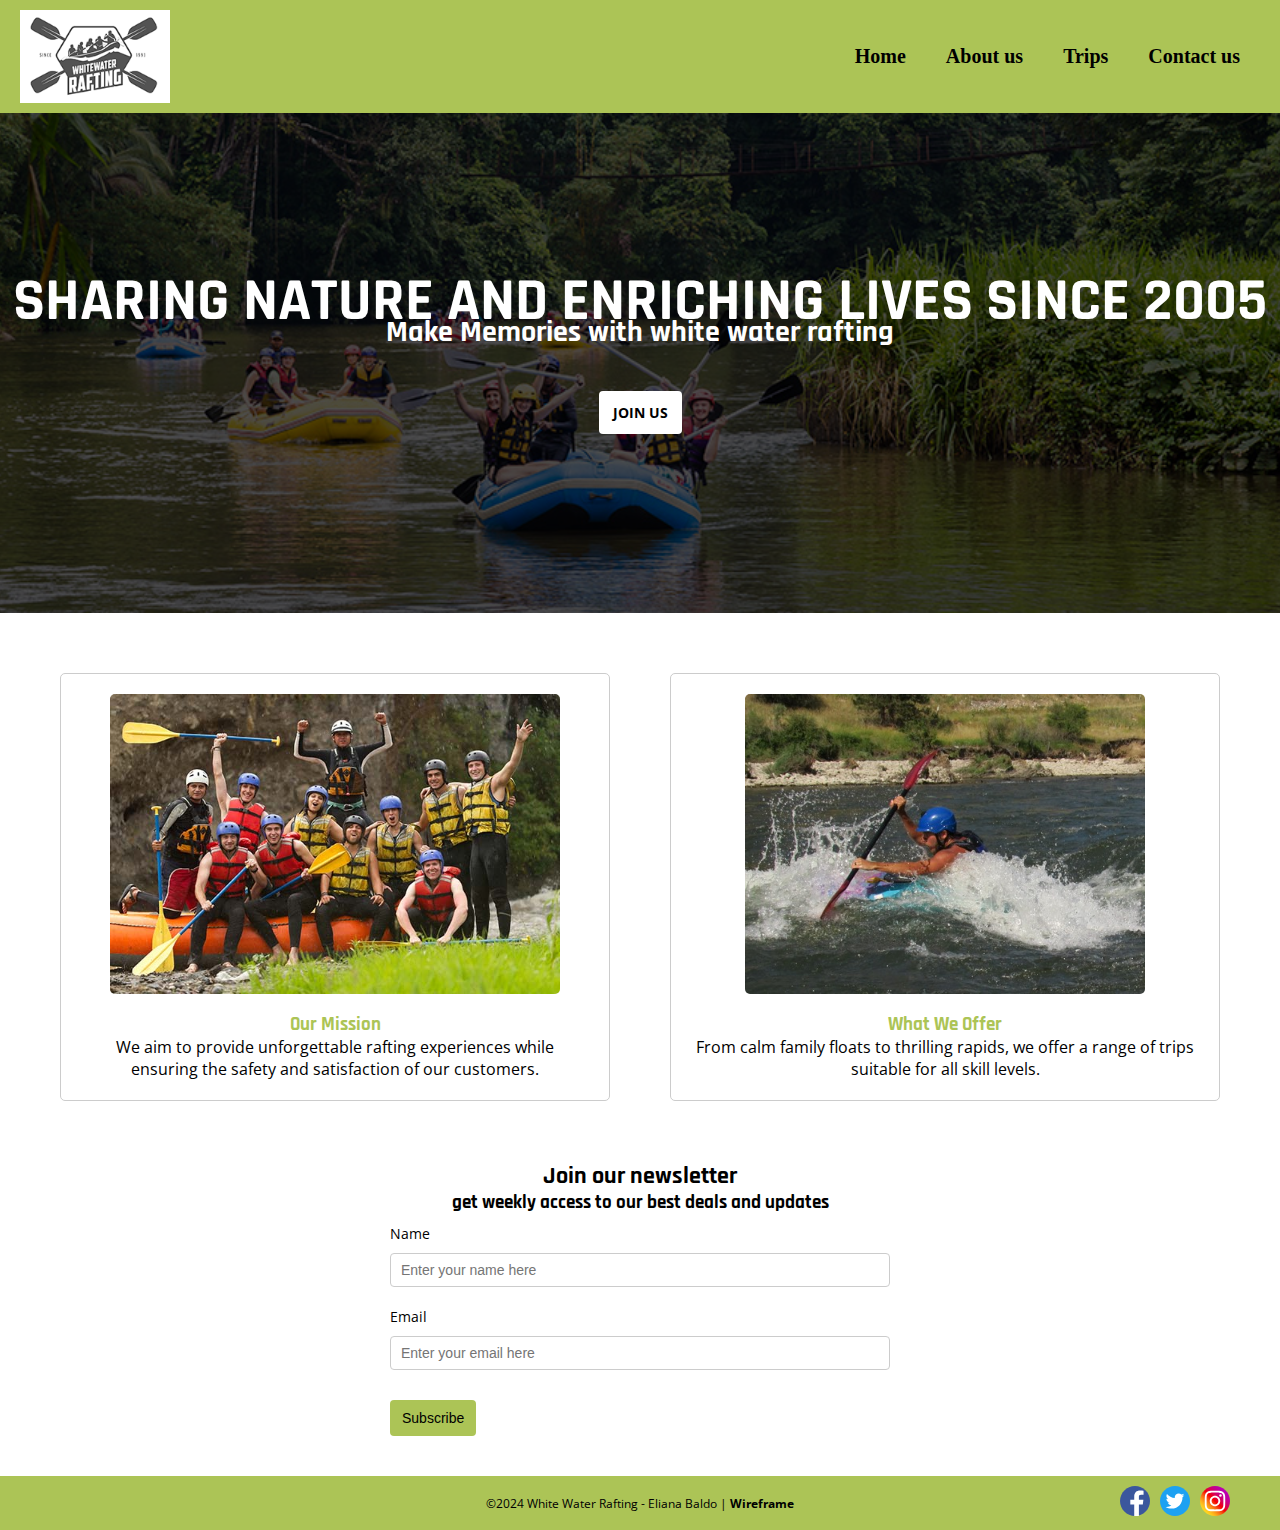
<file: wwr/index.html>
<!DOCTYPE html>
<html lang="en-US">
  <head>
    <meta charset="UTF-8">
    <meta name="viewport" content="width=device-width,initial-scale=1.0">
    <meta name="description" content="contains some attention grabbing information including company information, call(s) to action, appealing graphics, and other items.">
    <meta name="author" content="Eliana Baldo">
    <title>Home | White Water Rafting</title>
    <link rel="stylesheet" href="styles/rafting.css" type="text/css">
    <link rel="preconnect" href="https://fonts.googleapis.com" type="text/css">
    <link rel="preconnect" href="https://fonts.gstatic.com" crossorigin>
    <link href="https://fonts.googleapis.com/css2?family=Open+Sans:wdth@75..100&family=Rajdhani:wght@700&display=swap" rel="stylesheet" type="text/css">
  </head>
  <body>
    <header>
        <img src="images/rafting.png" alt="logo">
        <nav>
            <a href="index.html">Home</a>
            <a href="about.html">About us</a>
            <a href="trips.html">Trips</a>
            <a href="contact.html">Contact us</a>
        </nav>
    </header>
            <main>
                <section id="hero-msg">
                    <img id="hero-img" src="images/raftingindex.jpg" alt="riverandpeople">
                    <div>
                        <h1 class="home-title">SHARING NATURE AND ENRICHING LIVES SINCE 2005</h1>
                        <h4>Make Memories with white water rafting</h4>
                        
                        <a class="" href="./trips.html">JOIN US</a>
                        
                    </div>
                    
                </section>

                <div class="grid-container">
                    <div class="grid-item">
                        <img src="images/rafting59.jpg" alt="Rafting Adventure">
                        <h3>Our Mission</h3>
                        <p>We aim to provide unforgettable rafting experiences while ensuring the safety and satisfaction of our customers.</p>
                    </div>
                    <div class="grid-item">
                        <img src="images/salmon-kayak3.jpg" alt="Scenic River">
                        <h3>What We Offer</h3>
                        <p>From calm family floats to thrilling rapids, we offer a range of trips suitable for all skill levels.</p>
                    </div>
                </div>
                <section id="newsletter">
                    <h2>Join our newsletter</h2>
                    <h3>get weekly access to our best deals and updates</h3>
                    <form action="/my-handling-form-page" method="post">
                        <fieldset>
                            <label id="user-name" for="name">Name</label>
                            <input type="text" id="name" name="user_name" placeholder="Enter your name here">
                        </fieldset>
                        <fieldset>
                            <label id="email" for="mail">Email</label>
                            <input type="email" id="mail" name="user_email" placeholder="Enter your email here">
                        </fieldset>
                            <button type="submit">Subscribe</button></form>
                    </section>
            </main>
            <footer>
                <p>&copy;2024 White Water Rafting - Eliana Baldo | <a href="https://app.moqups.com/rThbE1appzaPVchAMnK0PeGPyIvCv8YZ/view/page/ad64222d5" target="_blank">Wireframe</a></p>
                <div>
                    <a href="https://facebook.com">
                    <img src="images/facebook.svg" alt="Facebook">       
                    </a>
                    <a href="https://twitter.com">        
                    <img src="images/twitter.svg" alt="Twitter">
                    </a>
                    <a href="https://instagram.com">
                    <img src="images/instagram.svg" alt="Instagram">
                    </a>
                </div>
            </footer>
          </body>
        </html>
</file>
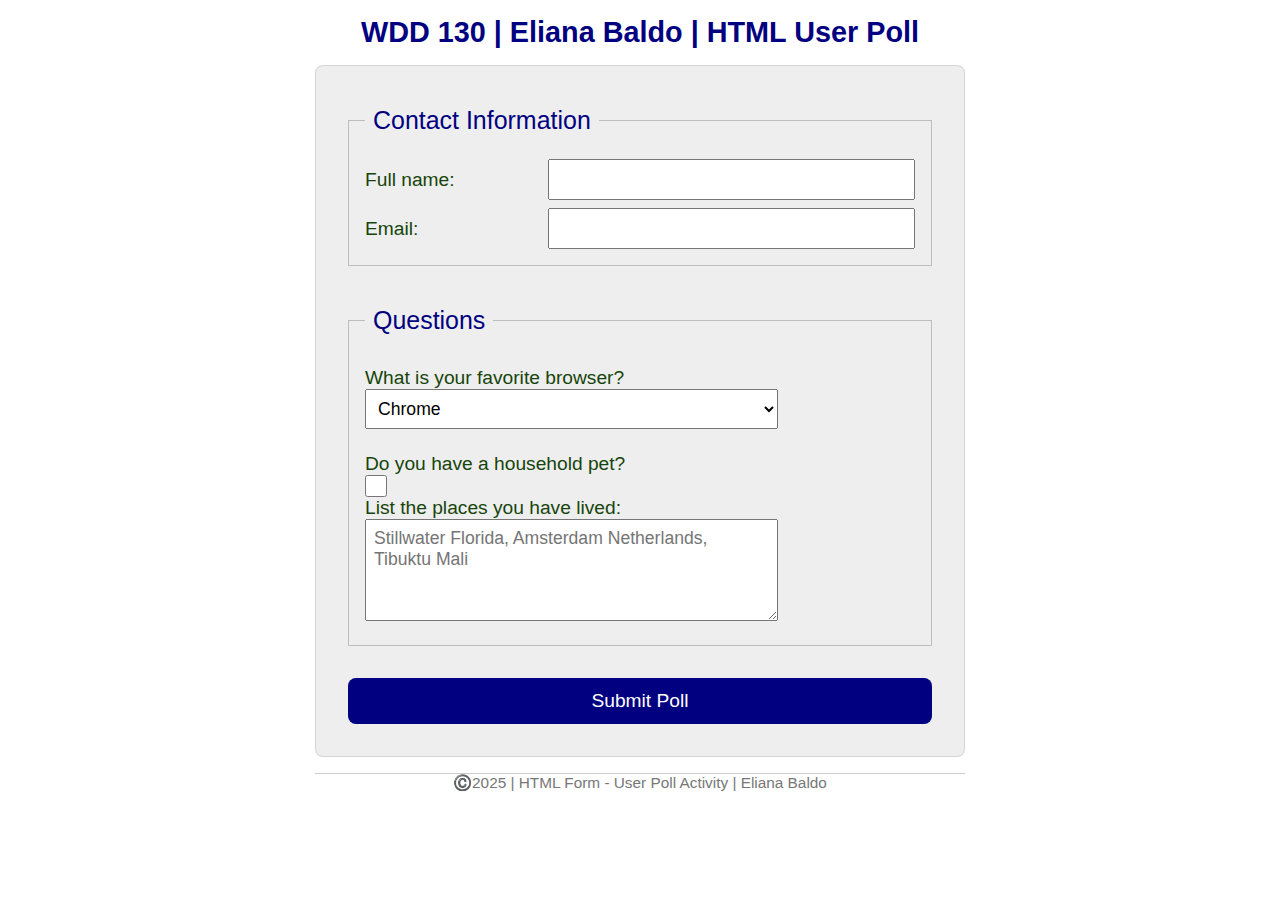
<file: week05/poll-form.html>
<!DOCTYPE html>
<!-- Defines types of documents : Html 5.O -->
<html lang="en-US">
<!-- Defines languages of content : English -->
  <head>
    <meta charset="utf-8">
    <meta name="viewport" content="width=device-width,initial-scale=1.0">
    <title>WDD 130 | HTML Form - User Poll</title>
    <link rel="stylesheet" href="styles/poll-form.css">
    <link rel="preconnect" href="https://fonts.googleapis.com">
  <link rel="preconnect" href="https://fonts.gstatic.com" crossorigin>
  <link href="https://fonts.googleapis.com/css2?family=Jaro:opsz@6..72&display=swap" rel="stylesheet">
  </head>
  <body>
    <header>
        <h1>WDD 130 | Eliana Baldo | HTML User Poll</h1>
    </header>
    <main>
        <form>
            <fieldset>
                <legend>Contact Information</legend>
                <div class="form-item">
                <div class="form-item column2">
                <label for="fullname">Full name:</label>
                <input type="text" id="fullname" name="fullname">
              </div>
              </div>
              <div class="form-item column2">
                <label for="useremail">Email:</label>
                <input type="email" id="useremail" name="useremail">
              </div>
            </fieldset>
            <fieldset>
                <legend>Questions</legend>
                <div class="form-item column1">
                <div class="form-item">
                <label for="browser">What is your favorite browser?</label>
                <select id="browser" name="browser">
                    <option value="chrome">Chrome</option>
                    <option value="firefox">Firefox</option>
                    <option value="safari">Safari</option>
                    <option value="edge">Edge</option>
                    <option value="brave">Brave</option>
                    <option value="other">Other</option>
                </select>
              </div>
              </div>
                <div class="form-item column1">
                <div class="form-item">  
                <label for="pet">Do you have a household pet?</label>
                <input type="checkbox" id="pet" name="pet">
                <label for="feedback">List the places you have lived:</label>
                <textarea id="feedback" name="feedback" rows="4" placeholder="Stillwater Florida, Amsterdam Netherlands, Tibuktu Mali"></textarea>
              </div>
              </div>
            </fieldset>
        <button type="submit">Submit Poll</button>
        </form>
    </main>
    <footer>
      <p>©️2025 | HTML Form - User Poll Activity | Eliana Baldo</p>
    </footer>
  </body>
</html>
</file>
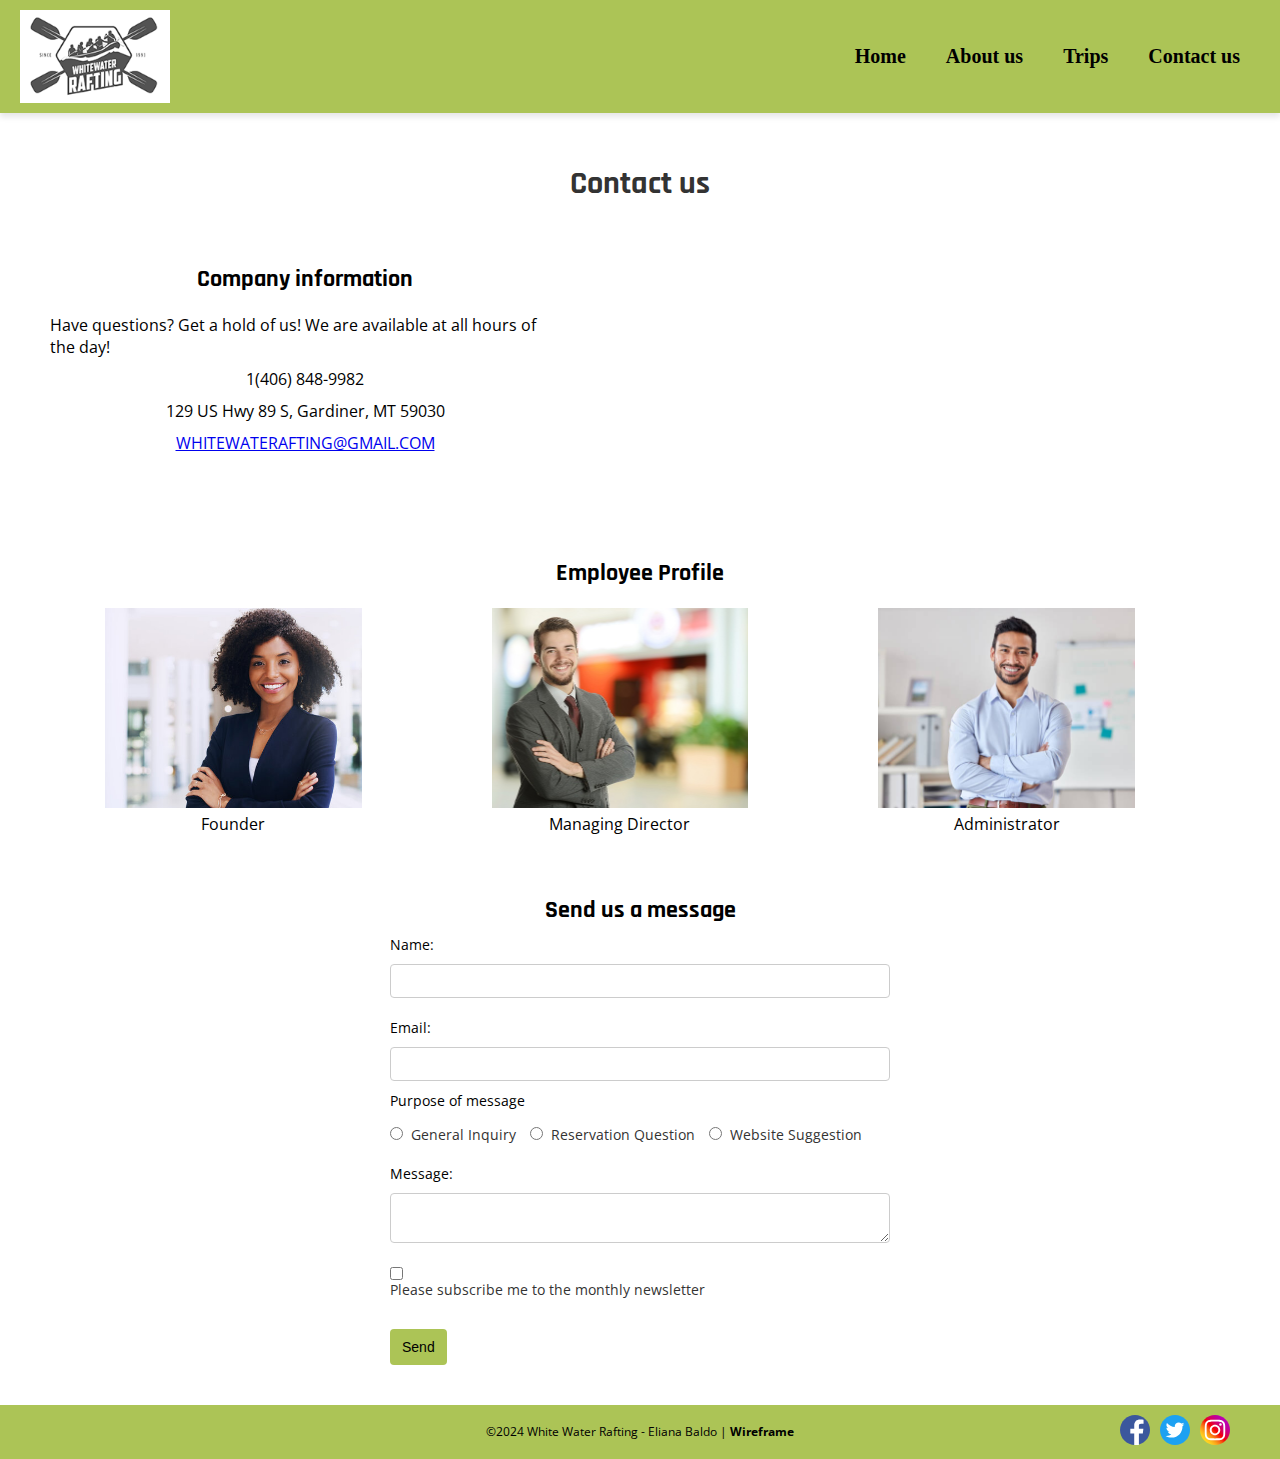
<file: wwr/contact.html>
<!DOCTYPE html>
<html lang="en-US">
  <head>
    <meta charset="UTF-8">
    <meta name="viewport" content="width=device-width,initial-scale=1.0">
    <meta name="description" content="Contact information and a contact form which the user can submit to ask questions about the company and its services">
    <meta name="author" content="Eliana Baldo">
    <title>Contact Us | White Water Rafting</title>
    <link rel="stylesheet" href="styles/rafting.css" type="text/css">
    <link rel="preconnect" href="https://fonts.googleapis.com" type="text/css">
    <link rel="preconnect" href="https://fonts.gstatic.com" crossorigin>
    <link href="https://fonts.googleapis.com/css2?family=Open+Sans:wdth@75..100&family=Rajdhani:wght@700&display=swap" rel="stylesheet" type="text/css">
  </head>
  <body>
    <header>
        <img src="images/rafting.png" alt="logo">
        <nav>
            <a href="index.html">Home</a>
            <a href="about.html">About us</a>
            <a href="trips.html">Trips</a>
            <a href="contact.html">Contact us</a>
        </nav>
    </header>
    <main>
        <h1 id="contact-us-heading">Contact us</h1>
        <section class="company-info">
            <h2>Company information</h2>
            <div>
                <p>Have questions? Get a hold of us! We are available at all hours of the day!</p>
                <p id="phone">1(406) 848-9982</p>
                <p>129 US Hwy 89 S, Gardiner, MT 59030</p>
                <p><a href="WHITEWATERAFTING@GMAIL.COM">WHITEWATERAFTING@GMAIL.COM</a></p>
            </div>
            <div class="map">
                <iframe
                src="https://www.google.com/maps/embed?pb=!1m18!1m12!1m3!1d9212.984737551695!2d-110.73077156435573!3d45.039200838191334!2m3!1f0!2f0!3f0!3m2!1i1024!2i768!4f13.1!3m3!1m2!1s0x534fd0cf138f9cb9%3A0x6a8cf24421c8ae61!2s129%20US%20Hwy%2089%20S%2C%20Gardiner%2C%20MT%2059030%2C%20USA!5e0!3m2!1sen!2ses!4v1733570274763!5m2!1sen!2ses" width="650"
                allowfullscreen="" loading="lazy" referrerpolicy="no-referrer-when-downgrade"></iframe>
            </div>
        </section>
        <section class="employee">
            <h2>Employee Profile</h2>
            <figure>
                <img src="images/founder.jpg" alt="Cetina River Tour">
                <figcaption>Founder</figcaption>
            </figure>
            <figure>
                <img src="images/director.jpg" alt="Rafting in Albania">
                <figcaption>Managing Director</figcaption>
            </figure>
            <figure>
                <img src="images/administrator.jpg" alt="Altanya Canyon Rafting">
                <figcaption>Administrator</figcaption>
            </figure>
        </section>

        <section id="feedback">
        <h2>Send us a message</h2>
        <form action="/my-handling-form-page" method="post">
            <fieldset>
                <label id="user-name" for="name">Name:</label>
                <input type="text" id="name" name="user_name">
            </fieldset>
            <fieldset>
                <label id="email" for="mail">Email:</label>
                <input type="email" id="mail" name="user_email">
            </fieldset>
            <fieldset>
                <legend>Purpose of message</legend>
                    <label id="msg-inquiry" for="inquiry">
                    <input type="radio" id="inquiry" name="purpose" value="inquiry">General Inquiry</label>
                    <label id="msg-reservation" for="reservation">
                    <input type="radio" id="reservation" name="purpose" value="reservation">Reservation Question</label>
                    <label id="msg-suggestion" for="suggestion">
                    <input type="radio" id="suggestion" name="purpose" value="suggestion">Website Suggestion</label>
            </fieldset>
            <fieldset>
                <label id="message" for="msg">Message:</label>
                <textarea id="msg" name="user_message"></textarea>
            </fieldset>
            <fieldset>
                <label id="msg-newsletter" for="newsletter">
                <input type="checkbox" id="newsletter" name="newsletter" value="newsletter">Please subscribe me to the monthly newsletter</label>
             </fieldset>
                <button type="submit">Send</button></form>
        </section>
    </main>

    <footer>
        <p>&copy;2024 White Water Rafting - Eliana Baldo | <a href="https://app.moqups.com/rThbE1appzaPVchAMnK0PeGPyIvCv8YZ/view/page/ad64222d5" target="_blank">Wireframe</a></p>
        <div>
            <a href="https://facebook.com">
            <img src="images/facebook.svg" alt="Facebook">       
            </a>
            <a href="https://twitter.com">        
            <img src="images/twitter.svg" alt="Twitter">
            </a>
            <a href="https://instagram.com">
            <img src="images/instagram.svg" alt="Instagram">
            </a>
        </div>
    </footer>
  </body>
</html>
</file>
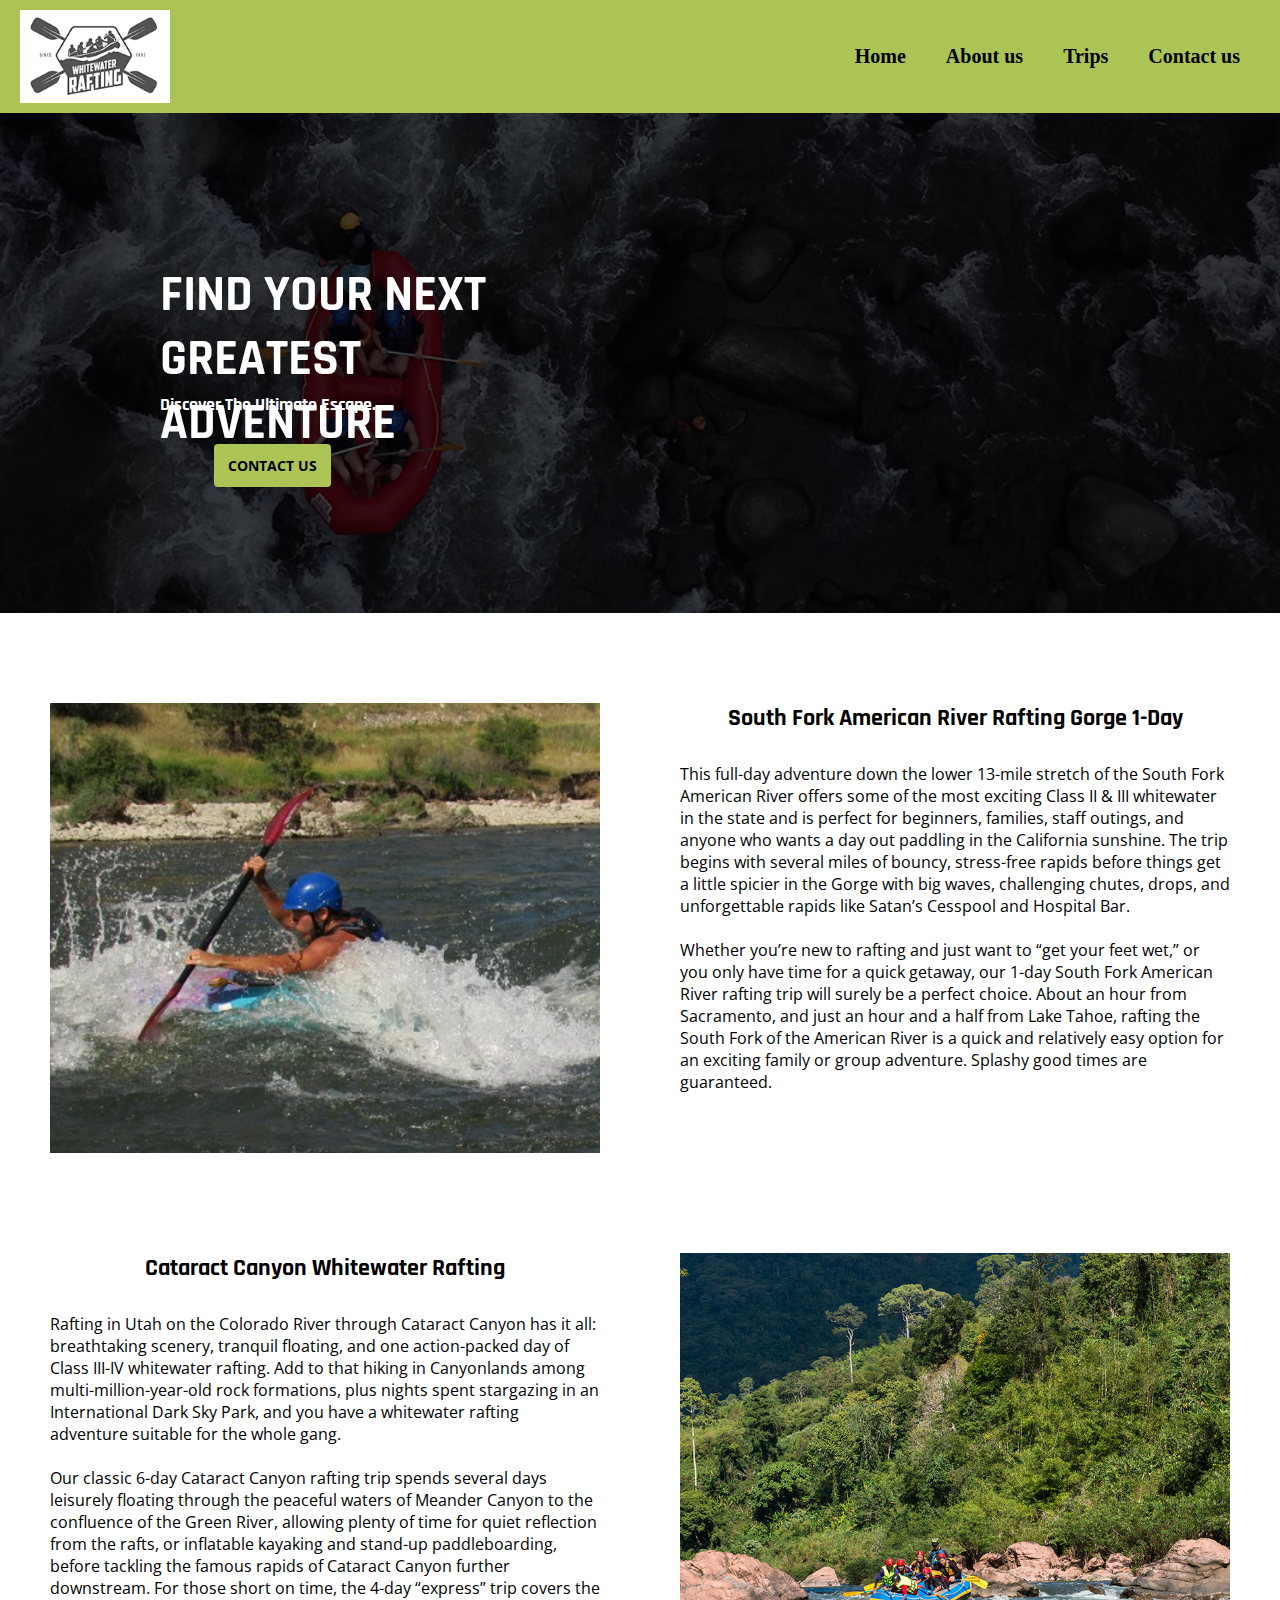
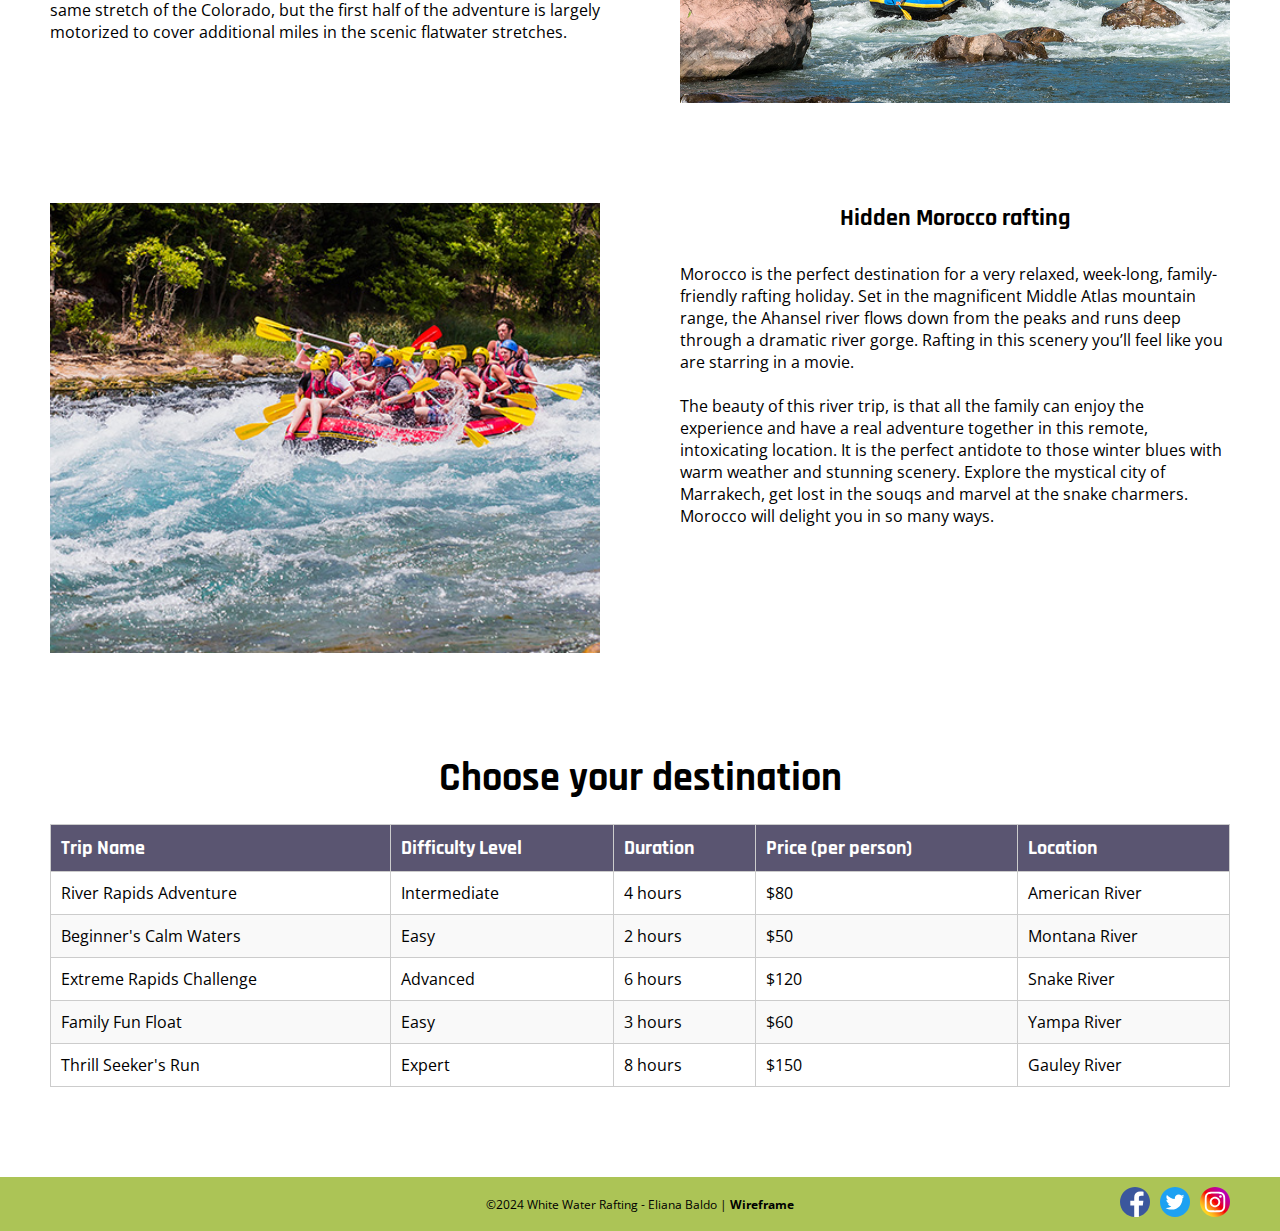
<file: wwr/trips.html>
<!DOCTYPE html>
<html lang="en-US">
  <head>
    <meta charset="UTF-8">
    <meta name="viewport" content="width=device-width,initial-scale=1.0">
    <meta name="description" content="This page provides detailed information and examples of the different adventures or trips that the company offerings including available equipment">
    <meta name="author" content="Eliana Baldo">
    <title>Trips | White Water Rafting</title>
    <link rel="stylesheet" href="styles/rafting.css" type="text/css">
    <link rel="preconnect" href="https://fonts.googleapis.com" type="text/css">
    <link rel="preconnect" href="https://fonts.gstatic.com" crossorigin>
    <link href="https://fonts.googleapis.com/css2?family=Open+Sans:wdth@75..100&family=Rajdhani:wght@700&display=swap" rel="stylesheet" type="text/css">
  </head>
  <body>
    <header>
        <img src="images/rafting.png" alt="logo">
        <nav>
            <a href="index.html">Home</a>
            <a href="about.html">About us</a>
            <a href="trips.html">Trips</a>
            <a href="contact.html">Contact us</a>
        </nav>
    </header>
    <main>
        <section id="hero-trip">
            <img id="hero-trip-img" src="images/rafting61.jpg" alt="whitewaterrafting">
            <div>
                <h1 class="home-title">FIND YOUR NEXT <br> GREATEST ADVENTURE</h1>
                <h4>Discover The Ultimate Escape.</h4>
                
                <a class="" href="./contact.html">CONTACT US</a>
            </div>
        </section>

        <section id="trip-1" class="trip-details-section">
            
            <figure>
                <img src="images/salmon-kayak3.jpg" alt="Trip 1">
            </figure>
            <div>
                <h2>South Fork American River Rafting Gorge 1-Day</h2>
                <p>
                    This full-day adventure down the lower 13-mile stretch of the South Fork American River offers some of the most exciting Class II & III whitewater in the state and is perfect for beginners, families, staff outings, and anyone who wants a day out paddling in the California sunshine. The trip begins with several miles of bouncy, stress-free rapids before things get a little spicier in the Gorge with big waves, challenging chutes, drops, and unforgettable rapids like Satan’s Cesspool and Hospital Bar. <br>
                    <br>Whether you’re new to rafting and just want to “get your feet wet,” or you only have time for a quick getaway, our 1-day South Fork American River rafting trip will surely be a perfect choice. About an hour from Sacramento, and just an hour and a half from Lake Tahoe, rafting the South Fork of the American River is a quick and relatively easy option for an exciting family or group adventure. Splashy good times are guaranteed.
                </p>
            </div>
            
      </section>

      <section id="trip-2" class="trip-details-section">
            
            <figure>
                <img src="images/little-colorado-portrait.jpg" alt="Trip 2">
            </figure>
            <div>
                <h2>Cataract Canyon Whitewater Rafting</h2>
                <p>
                    Rafting in Utah on the Colorado River through Cataract Canyon has it all: breathtaking scenery, tranquil floating, and one action-packed day of Class III-IV whitewater rafting. Add to that hiking in Canyonlands among multi-million-year-old rock formations, plus nights spent stargazing in an International Dark Sky Park, and you have a whitewater rafting adventure suitable for the whole gang. <br>
                    <br> Our classic 6-day Cataract Canyon rafting trip spends several days leisurely floating through the peaceful waters of Meander Canyon to the confluence of the Green River, allowing plenty of time for quiet reflection from the rafts, or inflatable kayaking and stand-up paddleboarding, before tackling the famous rapids of Cataract Canyon further downstream. For those short on time, the 4-day “express” trip covers the same stretch of the Colorado, but the first half of the adventure is largely motorized to 
                    cover additional miles in the scenic flatwater stretches. 
                </p>
            </div>      
      </section>

      <section id="trip-3" class="trip-details-section">
            
            <figure>
                <img src="images/rafting33_600.jpg" alt="Trip 3">
            </figure>
            <div>
                <h2>Hidden Morocco rafting</h2>
                <p>
                    Morocco is the perfect destination for a very relaxed, week-long, family-friendly rafting holiday. Set in the magnificent Middle Atlas mountain range, the Ahansel river flows down from the peaks and runs deep through a dramatic river gorge. Rafting in this scenery you’ll feel like you are starring in a movie.<br> <br>The beauty of this river trip, is that all the family can enjoy the experience and have a real adventure together in this remote, intoxicating location. It is the perfect antidote to those winter blues with warm weather and stunning scenery. 
                    Explore the mystical city of Marrakech, get lost in the souqs and marvel at the snake charmers. Morocco will delight you in so many ways.
                </p>
            </div>
      </section>

        <section class="available-trips-section">
            <h2>Choose your destination</h2>
            <table>
                <thead>
                    <tr>
                        <th>Trip Name</th>
                        <th>Difficulty Level</th>
                        <th>Duration</th>
                        <th>Price (per person)</th>
                        <th>Location</th>
                    </tr>
                </thead>
                <tbody>
                    <tr>
                        <td>River Rapids Adventure</td>
                        <td>Intermediate</td>
                        <td>4 hours</td>
                        <td>$80</td>
                        <td>American River</td>
                    </tr>
                    <tr>
                        <td>Beginner's Calm Waters</td>
                        <td>Easy</td>
                        <td>2 hours</td>
                        <td>$50</td>
                        <td>Montana River</td>
                    </tr>
                    <tr>
                        <td>Extreme Rapids Challenge</td>
                        <td>Advanced</td>
                        <td>6 hours</td>
                        <td>$120</td>
                        <td>Snake River</td>
                    </tr>
                    <tr>
                        <td>Family Fun Float</td>
                        <td>Easy</td>
                        <td>3 hours</td>
                        <td>$60</td>
                        <td>Yampa River</td>
                    </tr>
                    <tr>
                        <td>Thrill Seeker's Run</td>
                        <td>Expert</td>
                        <td>8 hours</td>
                        <td>$150</td>
                        <td>Gauley River</td>
                    </tr>
                </tbody>
            </table>
        </section>  
    </main>
    <footer>
        <p>&copy;2024 White Water Rafting - Eliana Baldo | <a href="https://app.moqups.com/zNP2A0s48uvP0LiTA7BBMO8QHcipGnWb/view/page/ad64222d5" target="_blank">Wireframe</a></p>
        <div>
            <a href="https://facebook.com">
            <img src="images/facebook.svg" alt="Facebook">       
            </a>
            <a href="https://twitter.com">        
            <img src="images/twitter.svg" alt="Twitter">
            </a>
            <a href="https://instagram.com">
            <img src="images/instagram.svg" alt="Instagram">
            </a>
        </div>
    </footer>
</body>
</html>
</file>
<file: wwr/styles/rafting.css>
:root {
    --primary-color: #ACC456;
    --secondary-color: #000000;
    --accent1-color: #ACC456;
    --accent2-color: #5A5571;
    --section-padding: 10px 50px 10px 50px
}

* {
    margin: 0;
    padding: 0;
    box-sizing: border-box;
}


body {
    margin: 0; 
}

.hero {
    position: relative;
    width: 100%;
}

.hero img {
    display: block;
    width: 100%;
    height: 500px;
    object-fit: cover;
}

.hero h1 {
    position: absolute;
    top: 100px;
    text-align: center;
    background-color: #0000009a;
    width: 100%;
    color: white;
}

.hero article {
    position: absolute;
    background-color:#219cbbaf;
    color: white;
    top: 200px;
    padding: 10px;
    margin-left: 50px;
    margin-right: 50px;
}

.hero article img {
    float: right;
    width: 250px; 
    height: auto;
}

h1, h2, h3 {
    font-family: 'Rajdhani';
    color: var(--secondary-color);
}

p, label, legend {
    font-family: 'open sans', serif;
}

header a {
    text-decoration: none;
}

footer img{
    width: 30px; 
    height: auto; 
}

footer{
    display: grid;
    grid-template-columns: 1fr 1fr 1fr;
    place-items: center;
    align-items: center;
    padding: var(--section-padding);
    background-color: var(--accent1-color);
    margin-top: 40px;
    
}

footer p {
    grid-column: 2/3;
    font-size: 12px;
}

footer div {
    display: flex;
    grid-column: 3/4;
    justify-content: flex-end;
    width: 100%;
    gap: 10px;
}

footer a {
    text-decoration: none;
}

header{
    display: flex;
    grid-template-columns: 1fr 1fr;
    place-items: center;
    align-items: center;
    justify-content: space-between;
    background-color: var(--accent1-color); 
    padding: 10px 20px;
    box-shadow: 0px 4px 6px rgba(0, 0, 0, 0.1);
}

nav{
    display: flex;
    justify-content: flex-end;
    width: 100%;

}

nav a{
    margin: 0px 20px 0px 20px;
    text-decoration: none;
    color: var(--secondary-color);
    font-size: 20px;
    font-weight: bold;
}

nav a:hover {
    color: #474747; /* Darker purple for hover */
}

header img{
    width: 150px;
    height: auto;
}

h2{
    text-align: center;
    grid-column: 1/4;
}

.history {
    display: grid;
    grid-template-columns: 1fr 1fr 1fr;
    gap: 20px;
    place-items: center;
    justify-content: center;
    padding: var(--section-padding);
}

.history img {
    grid-column: 2/3;
    width: 400px;
}

.history p {
    margin-left: 5%;
}

.adventure {
    display: grid;
    place-items: center;
    justify-content: space-between;
    grid-template-columns: 1fr 1fr 1fr 1fr 1fr;
    gap: 20px;
    padding: var(--section-padding);
}

.adventure figure {
    width: 100%;
    height: auto;
    text-align: center;
}

.adventure h2 {
    grid-column: 1/6;
    text-align: center;
    margin-top: 2%;
}

.adventure img {
    width: 100%;
    height: auto;
    object-fit:cover;
}

/* CONTACT US PAGE */
#contact-us-heading {
    margin: 50px 0px 50px 0px;
}

.employee {
    display: grid;
    place-items: center;
    justify-content: space-between;
    grid-template-columns: 1fr 1fr 1fr;
    gap: 20px;
    padding: var(--section-padding);
    font-family: 'open sans', serif;
    margin: 50px 0px 50px 0px;
}

.employee figure {
    width: 70%;
    height: auto;
    text-align: center;
}

.employee h2 {
    grid-column: 1/6;
    text-align: center;
    margin-top: 2%;
}

.employee img {
    width: 100%;
    height: 200px;
    object-fit: cover;
    object-position: top;
}

.company-info {
    display: grid;
    place-items: center;
    justify-content: space-between;
    grid-template-columns: 1fr 1fr;
    gap: 20px;
    padding: var(--section-padding);
    margin: 50px 0px 50px 0px;
}

.company-info .map {
    grid-column: 2/3;
    grid-row: 2/2;
}

.company-info h1 {
    margin: 0px;
}

.company-info h2 {
    grid-column: 1/2;
    grid-row: 1/2;
    text-align: center;
}

.company-info div {
    display: flex;
    width: 100%;
    flex-direction: column;
    justify-content: center;
    align-items: start;
    grid-column: 1/2;
    grid-row: 2/2;
    gap: 10px;
}

.company-info .contact-info
 {
    grid-column: 1/2;
    grid-row: 2/2;
 }
 
 .contact-info a {
    color: var(--secondary-color);
 }

 .contact-info #phone {
    margin-top: 50px;
 }

.company-info div, iframe {
   display: flex;
   flex-direction: column;
   justify-content: start;
   align-items: center; 
   height: 100%;
   border: 0px;
}

#feedback {
    display: flex;
    flex-direction: column;
    place-items: center;
    justify-content: space-between;
}

#feedback fieldset {
    border: none;
    padding: 10px 0;
}

#feedback #user-name, #email, #message {
    font-size: 14px;
    display: block;
    margin-bottom: 5px;
}

#feedback input, textarea {
    width: 500px;
    padding: 8px 10px;
    margin-top: 5px;
    font-size: 14px;
    border: 1px solid #ccc;
    border-radius: 4px;
    box-sizing: border-box;
    outline: none;
}

#feedback legend {
    font-size: 14px;
    display: inline;
    margin-bottom: 5px;
}

#feedback #msg-inquiry, #msg-reservation, #msg-suggestion, #msg-newsletter {
    display: flex;
    justify-content: center;
    align-items: center;
    font-size: 14px;
    color: #333;
    display: inline;
    margin-right: 10px;
    cursor: pointer;
}


#feedback input[type="radio"], input#newsletter[type="checkbox"] {
    margin: 0px 8px 0px 0px;
    width: auto;
    cursor: pointer;
}

#feedback button{
    width: auto;
    padding: 10px 12px;
    margin-top: 20px;
    font-size: 14px;
    border: 0px;
    background-color: var(--accent1-color);
    border-radius: 4px;
    box-sizing: border-box;
    outline: none;
    cursor: pointer;
}

footer a{
    color: var(--secondary-color);
    font-weight: bold;
}

h1 {
    width: 100%;
    text-align: center;
}

/* HOME PAGE */


/* #hero {
    display: grid;
    grid-template-columns: 1fr 3fr 1fr;
    margin-top: -100px;
} */

#hero-box {
    grid-column: 1/4;
    grid-row: 1/3;
    z-index: -1;
}

#hero-msg {
    position: relative;
    background-color: var(--secondary-color);
    width: 100%;
    font-size: 30px;
}

#hero-msg div {
    position: absolute;
    top: 150px;
    text-align: center;
    width: 100%;
}

#hero-img {
    display: block;
    height: 500px;
    width: 100%;
    object-fit: cover;
    object-position: center center;
    opacity: 0.3;
}

#hero-msg h1 {
    text-align: center;
    color: white;
    top: 0px;
    width: 100%;
    position: absolute;
}

#hero-msg h4 {
    text-align: center;
    color: white;
    font-family: 'Rajdhani';
    margin-top: 50px;
    margin-bottom: 40px
}


#hero-msg a {
    text-align: center;
    text-decoration: none;
    color: var(--secondary-color);
    width: 12%;
    padding: 12px 14px;
    margin-top: 5px;
    font-size: 14px;
    border: 0px;
    background-color: white;
    border-radius: 4px;
    box-sizing: border-box;
    outline: none;
    cursor: pointer;
    font-family: 'open sans', serif;
    font-weight: bold;
}

#newsletter{
    display: flex;
    flex-direction: column;
    place-items: center;
    justify-content: space-between;
    margin-top: 60px;
}

#newsletter fieldset {
    border: none;
    padding: 10px 0;
}

#newsletter #user-name, #email {
    font-size: 14px;
    display: block;
    margin-bottom: 5px;
}

#newsletter input, textarea {
    width: 500px;
    padding: 8px 10px;
    margin-top: 5px;
    font-size: 14px;
    border: 1px solid #ccc;
    border-radius: 4px;
    box-sizing: border-box;
    outline: none;
}

#newsletter legend {
    font-size: 14px;
    display: inline;
    margin-bottom: 5px;
}

#newsletter #msg-inquiry, #msg-reservation, #msg-suggestion, #msg-newsletter {
    display: flex;
    justify-content: center;
    align-items: center;
    font-size: 14px;
    color: #333;
    display: inline;
    margin-right: 10px;
    cursor: pointer;
}

#newsletter button{
    width: auto;
    padding: 10px 12px;
    margin-top: 20px;
    font-size: 14px;
    border: 0px;
    background-color: var(--accent1-color);
    border-radius: 4px;
    box-sizing: border-box;
    outline: none;
    cursor: pointer;
}

.grid-container {
    display: grid;
    grid-template-columns: repeat(2, 1fr);
    gap: 60px;
    margin: 60px;
}
.grid-item {
    background-color: #ffffff;
    padding: 20px;
    border: 1px solid #ccc;
    border-radius: 5px;
    text-align: center;
}
.grid-item img {
    max-width: 100%;
    border-radius: 5px;
    height: 300px;
    object-fit: cover;
}
.grid-item h3 {
    margin-top: 15px;
    color: var(--accent1-color);
}

/* TRIPS PAGE */

#hero-trip {
    position: relative;
    background-color: var(--secondary-color);
    width: 100%;
}

#hero-trip div {
    position: absolute;
    top: 150px;
    text-align: center;
    width: 30%;
    margin-left: 80px;
    
}

#hero-trip-img {
    display: block;
    height: 500px;
    width: 100%;
    object-fit: cover;
    object-position: center center;
    opacity: 0.3;
}

#hero-trip h1 {
    text-align: start;
    color: white;
    top: 0px;
    width: 100%;
    position: absolute;
    margin-left: 80px;
    font-size: 50px;
}

#hero-trip h4 {
    text-align: start;
    color: white;
    font-family: 'Rajdhani';
    margin-top: 130px;
    margin-bottom: 40px;
    margin-left: 80px;
    font-size: 18px;
}


#hero-trip a {
    text-align: start;
    text-decoration: none;
    color: var(--secondary-color);
    width: 12%;
    padding: 12px 14px;
    margin-top: 5px;
    font-size: 14px;
    border: 0px;
    background-color: var(--primary-color);
    border-radius: 4px;
    box-sizing: border-box;
    outline: none;
    cursor: pointer;
    font-family: 'open sans', serif;
    font-weight: bold;

}

.trip-details-section {
    display: grid;
    place-items: flex-start;
    justify-content: space-between;
    grid-template-columns: 1fr 1fr;
    gap: 80px;
    padding: var(--section-padding);
    margin: 80px 0px 80px 0px;
}

.trip-details-section img {
    width: 100%;
    height: 450px;
    object-fit: cover;
}

.trip-details-section p {
    margin: 30px 0px 30px 0px;
}

.trip-details-section figure {
    width: 100%;
    height: 450px;
    object-fit: cover;
}

#trip-1 div, #trip-3 div {
   
    grid-column: 2/3;
    grid-row: 1/2;
}

#trip-1 img, #trip-3 img {
    grid-column: 1/2;
    grid-row: 1/2;
}

#trip-2 div {
    grid-column: 1/2;
    grid-row: 1/2;
}

#trip-2 img {
    grid-column: 2/3;
    grid-row: 1/2;
}

h1 {
    text-align: center;
    color: #333;
}

.available-trips-section {
    display: grid;
    place-items: center;
    justify-content: space-between;
    grid-template-columns: 1fr;
    padding: var(--section-padding);
    margin: 80px 0px 80px 0px;
}

.available-trips-section h2 {
    font-size: 40px;
}

table {
    width: 100%;
    border-collapse: collapse;
    margin-top: 20px;
}
th, td {
    border: 1px solid #ccc;
    padding: 10px;
    text-align: left;
}

td {
    font-family: 'open sans', serif;
}

th {
    background-color: var(--accent2-color);
    color: white;
    font-family: 'Rajdhani';
    font-size: 20px;
    font-weight: bold;
}

tr:nth-child(even) {
    background-color: #f9f9f9;
}

tr:hover {
    background-color: #e3f2fd;
}
</file>
<file: week05/styles/poll-form.css>
* {
    margin: 0;
    padding: 0;
    box-sizing: border-box;
}

body{
    font-family: 'Franklin Gothic Medium', 'Arial Narrow', Arial, sans-serif;
    font-size: 1.2em;
    color: rgb(22, 68, 11);
    background: #fff;
}

header{
    margin: 0 auto;
    width: 650px;
}

h1{
    margin: 1rem;
    font-size: 1.5em;
    color: navy;
    text-align: center;
}

form{
    width: 650px;
    margin: 0 auto;
    padding: 1rem;
    border: 1px solid rgb(0  0 0 / 0.1);
    border-radius: 0.5rem;
    background-color: #eee;
    display: grid;
}

fieldset{
    display: grid;
    grid-gap: .5rem;
    margin: 1rem;
    border: 1px solid rgb(0 0 0 / 0.2);
    padding: 1rem;
}

legend{
    padding: 0.5rem;
    color: navy;
    font-size: 1.3em;
}

label, input, button, select,textarea{
    font-family: 'Lucida Sans', 'Lucida Sans Regular', 'Lucida Grande', 'Lucida Sans Unicode', Geneva, Verdana, sans-serif;
}

input, select,textarea{
    padding: 0.5rem;
    font-size: 1.1rem;
}

input[type="checkbox"] {
    width: 22px;
    height: 22px;
    vertical-align: bottom;
}

button{
    margin: 1rem;
    background-color: navy;
    color: #fff;
    border: none;
    border-radius: .5rem;
    padding: .75rem;
    font-size: 1.2rem;

}

button:hover{
    background-color: darkgreen;
}

footer{
    margin: 1rem auto 0;
    width: 650px;
    text-align: center;
    font-size: 0.8em;
    color: #777;
    border-top: 1px solid #ccc;
}

.form-item{
    display: grid;
    align-items: center;
}

.column1 {
    grid-template-columns: 3fr 1fr;
    margin: 0.5rem 0;
}

.column2{
    grid-template-columns: 1fr 2fr;
}
</file>
